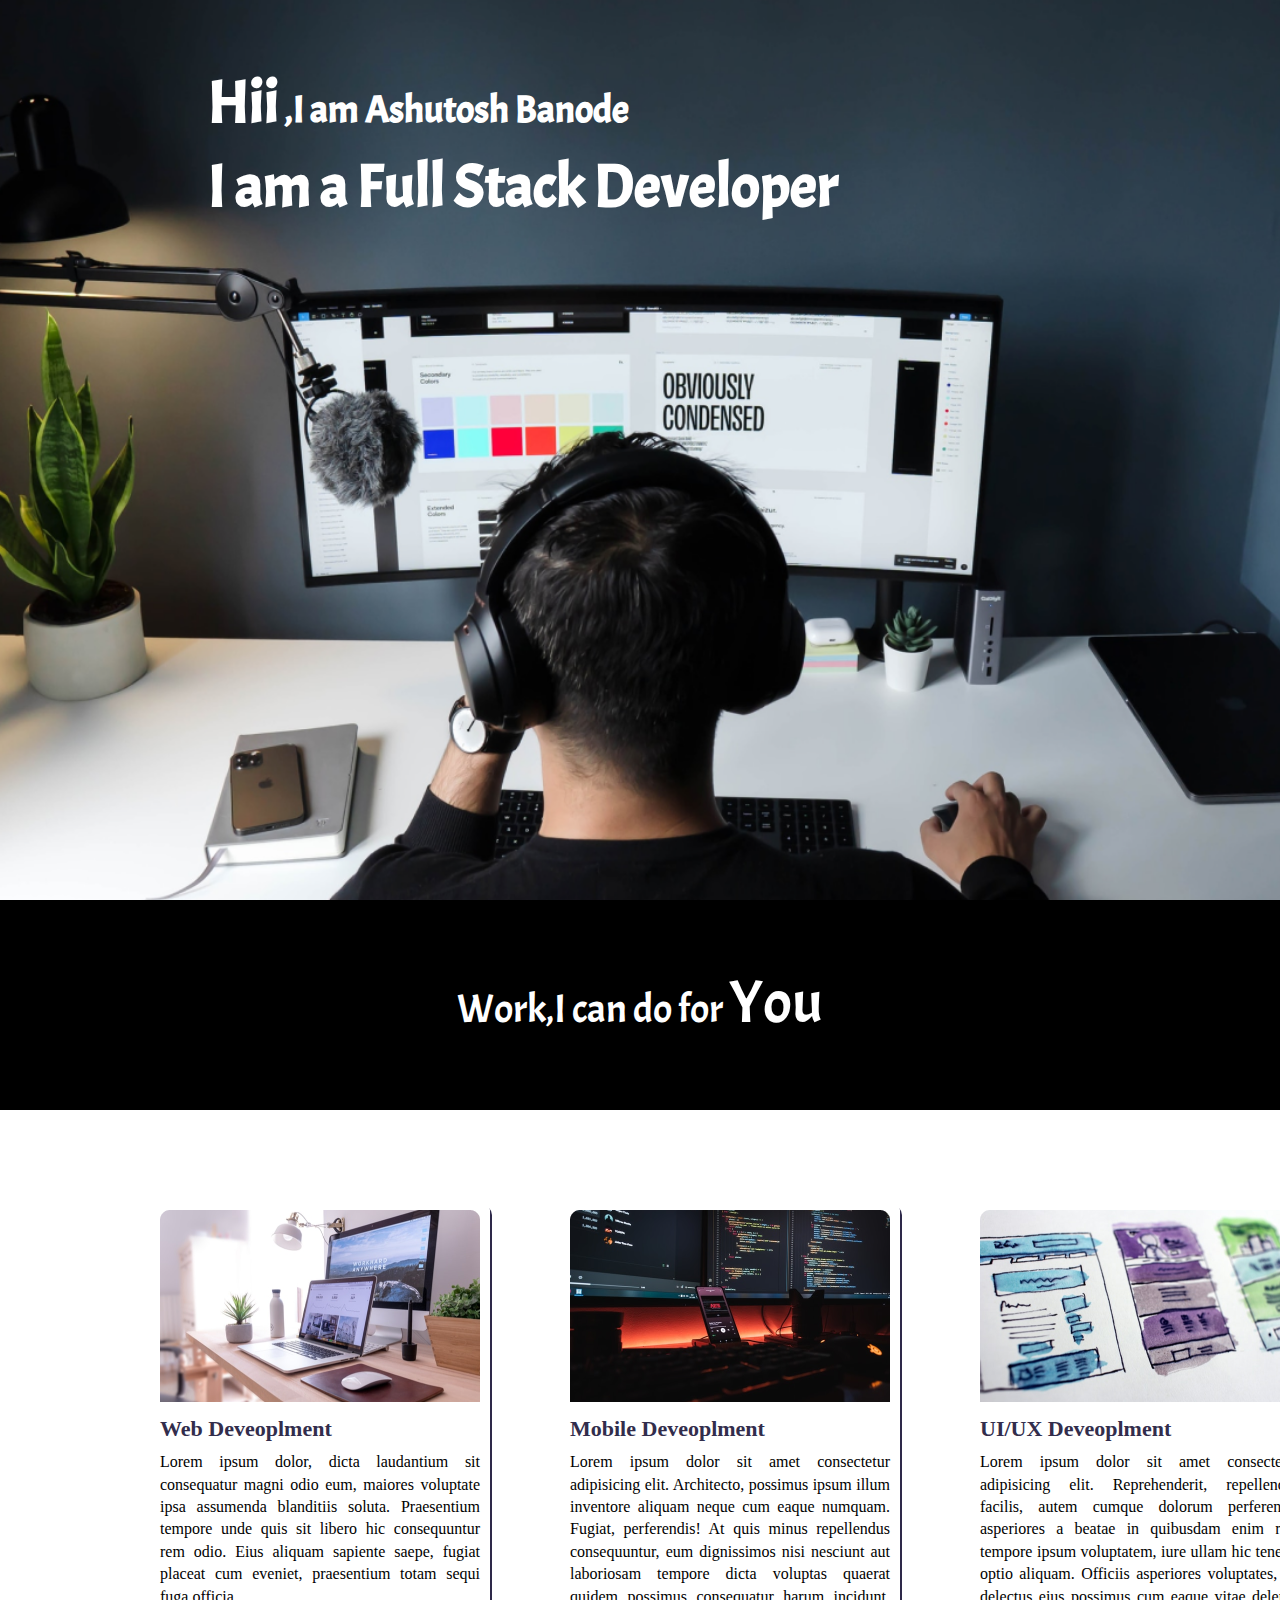
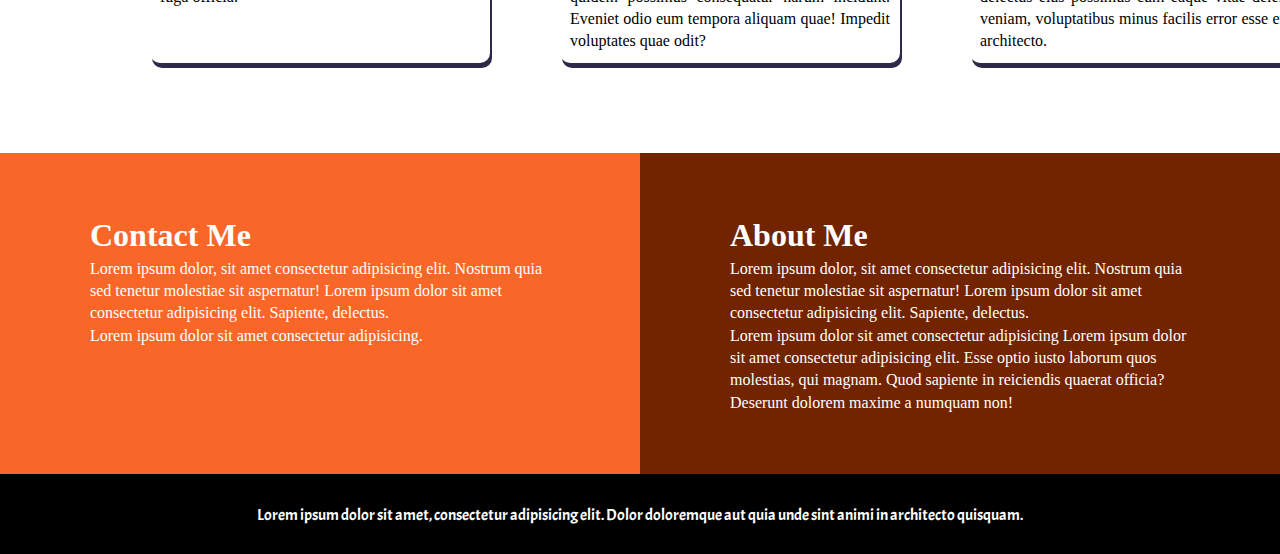
<file: project 4-landinng page/index.html>
<!DOCTYPE html>
<html lang="en">
<head>
    <meta charset="UTF-8">
    <meta http-equiv="X-UA-Compatible" content="IE=edge">
    <meta name="viewport" content="width=device-width, initial-scale=1.0">
    <title>Document</title>
    <link href='https://fonts.googleapis.com/css?family=Acme' rel='stylesheet'>
    <link rel="stylesheet" href="style.css">
</head>
<body>
    <section class="hero-section">
        <div class="text-container">
            <h2><span class="lg-text">Hii</span> ,I am Ashutosh Banode</h2>
        <h1 class="lg-text">I am  a Full Stack Developer</h1>
        </div>
        
    </section>

    <section class="second-container">
        <div class="second-text">
           <p> Work,I can do for <span class="lg-text">You</span> </p>
        </div>
    </section>

    <section >
        <div class="card">
        <div class="card-container">
            <div class="img-conatiner">
                <img src="./images/web.png" alt="">
            </div>
            <div class="text-contain">
                <h3>Web Deveoplment</h3>
                Lorem ipsum dolor,  dicta laudantium sit consequatur magni odio eum, maiores voluptate ipsa assumenda blanditiis soluta. Praesentium tempore unde quis sit libero hic consequuntur rem odio. Eius aliquam sapiente saepe, fugiat placeat cum eveniet, praesentium totam sequi fuga officia.
            </div>
        </div>
        <div class="card-container">
            <div class="img-conatiner">
                <img src="./images/mobile.png" alt="">
            </div>
            <div class="text-contain">
                <h3>Mobile Deveoplment</h3>
                Lorem ipsum dolor sit amet consectetur adipisicing elit. Architecto, possimus ipsum illum inventore aliquam neque cum eaque numquam. Fugiat, perferendis! At quis minus repellendus consequuntur, eum dignissimos nisi nesciunt aut laboriosam tempore dicta voluptas quaerat quidem possimus consequatur harum incidunt. Eveniet odio eum tempora aliquam quae! Impedit voluptates quae odit?
            </div>
        </div>
        <div class="card-container">
            <div class="img-conatiner">
                <img src="./images/uiux.png" alt="">
            </div>
            <div class="text-contain">
                <h3>UI/UX Deveoplment</h3>
                Lorem ipsum dolor sit amet consectetur adipisicing elit. Reprehenderit, repellendus facilis, autem cumque dolorum perferendis asperiores a beatae in quibusdam enim rem tempore ipsum voluptatem, iure ullam hic tenetur optio aliquam. Officiis asperiores voluptates, id, delectus eius possimus cum eaque vitae deleniti veniam, voluptatibus minus facilis error esse eum architecto.
            </div>
        </div>
    </div>
    </section>

    <section class="last-setion">
        <div class="contact">
            <h3>Contact Me</h3>
            <p>Lorem ipsum dolor, sit amet consectetur adipisicing elit. Nostrum quia sed tenetur molestiae sit aspernatur! Lorem ipsum dolor sit amet consectetur adipisicing elit. Sapiente, delectus.</p>
            <p>Lorem ipsum dolor sit amet consectetur adipisicing.</p>
        </div>
        <div class="about">
            <h3>About Me</h3>
            <p>Lorem ipsum dolor, sit amet consectetur adipisicing elit. Nostrum quia sed tenetur molestiae sit aspernatur! Lorem ipsum dolor sit amet consectetur adipisicing elit. Sapiente, delectus.</p>
            <p>Lorem ipsum dolor sit amet consectetur adipisicing Lorem ipsum dolor sit amet consectetur adipisicing elit. Esse optio iusto laborum quos molestias, qui magnam. Quod sapiente in reiciendis quaerat officia? Deserunt dolorem maxime a numquam non!</p>
        </div>
    </section>

    <footer class="foot">
        <p>
        Lorem ipsum dolor sit amet, consectetur adipisicing elit. Dolor doloremque aut quia unde sint animi in architecto quisquam.
    </p>
    </footer>
</body>
</html>
</file>
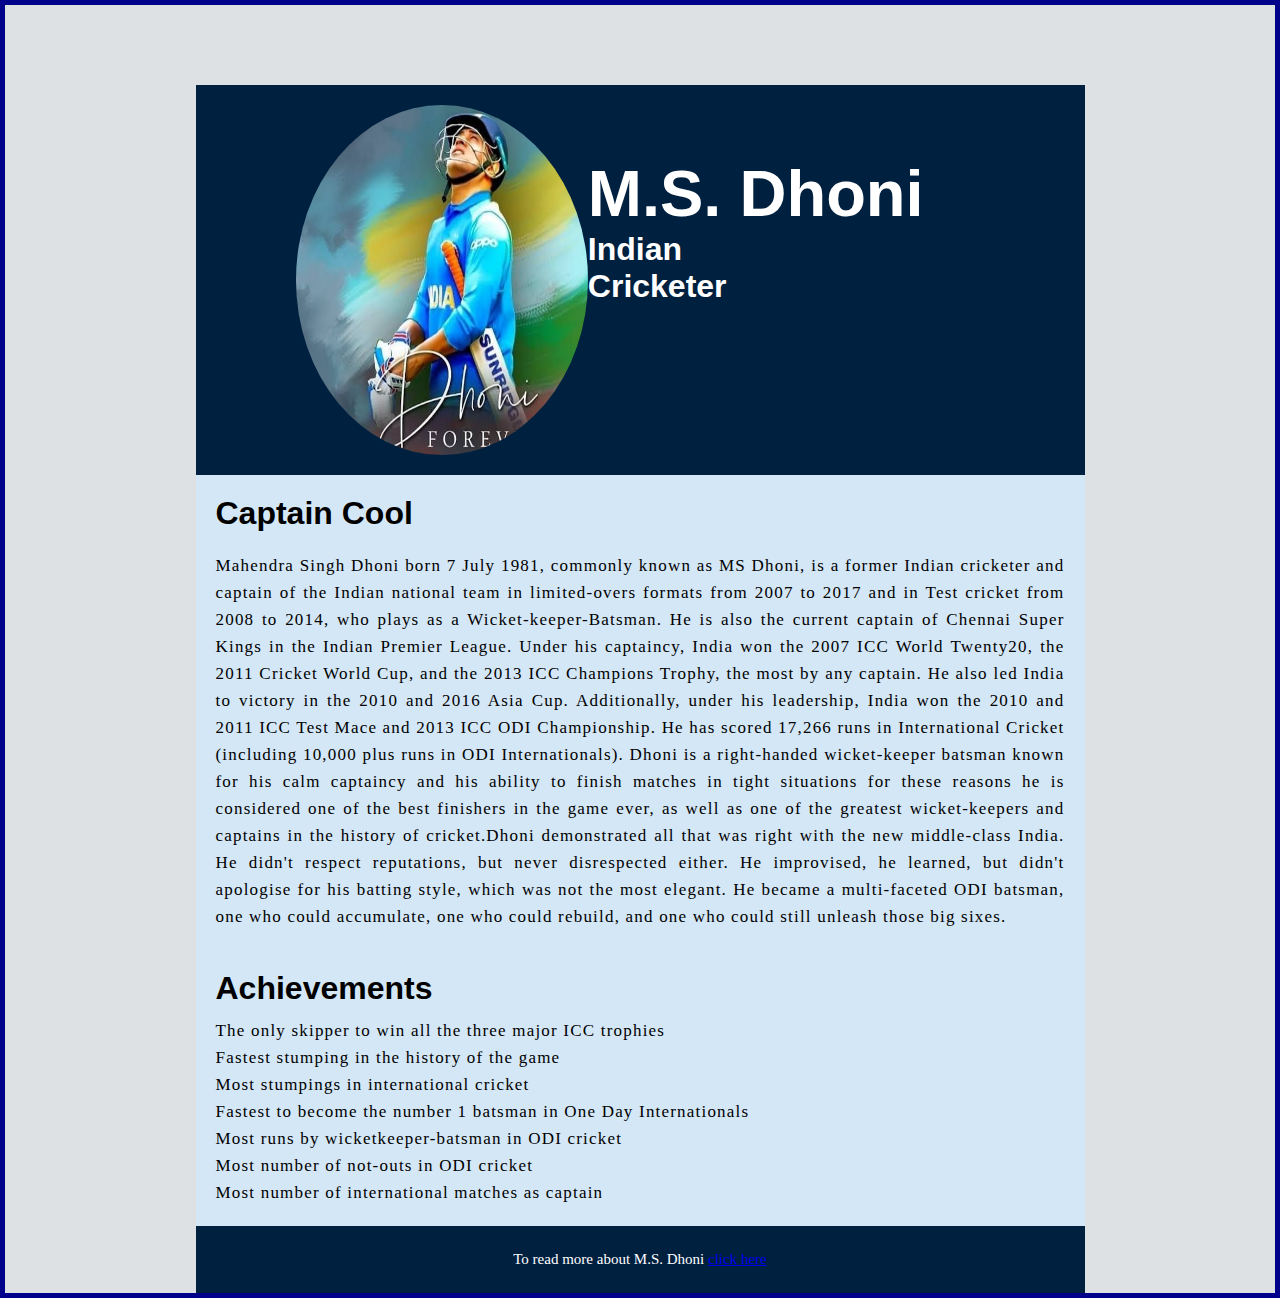
<file: Project1-Tribute Page/index.html>
<!DOCTYPE html>
<html lang="en">

<head>
    <meta charset="UTF-8">
    <meta http-equiv="X-UA-Compatible" content="IE=edge">
    <meta name="viewport" content="width=device-width, initial-scale=1.0">
    <title>Tribute Page- MS Dhoni</title>
    <link rel="stylesheet" href="style.css">
</head>

<body>
    <div class="container">
        <div class="content">

            <section class="top-section">
                <figure class="image-container">
                    <img src="./Images/dhoni.jpg" alt="img not found">
                </figure>

                <div>
                    <h1>M.S. Dhoni</h1>
                    <h3>Indian Cricketer</h3>
                </div>
            </section>


            <section class="about-section">
                <h2>Captain Cool</h2>
                <p>Mahendra Singh Dhoni  born 7 July 1981, commonly known as MS
                    Dhoni, is a former Indian cricketer and captain of the Indian national team in limited-overs formats
                    from 2007 to 2017 and in Test cricket from 2008 to 2014, who plays as a Wicket-keeper-Batsman. He is
                    also the current captain of Chennai Super Kings in the Indian Premier League. Under his captaincy,
                    India won the 2007 ICC World Twenty20, the 2011 Cricket World Cup, and the 2013 ICC Champions
                    Trophy, the most by any captain. He also led India to victory in the 2010 and 2016 Asia Cup.
                    Additionally, under his leadership, India won the 2010 and 2011 ICC Test Mace and 2013 ICC ODI
                    Championship. He has scored 17,266 runs in International Cricket (including 10,000 plus runs in ODI
                    Internationals). Dhoni is a right-handed wicket-keeper batsman known for his calm captaincy and his
                    ability to finish matches in tight situations for these reasons he is considered one of the best
                    finishers in the game ever, as well as one of the greatest wicket-keepers and captains in the
                    history of cricket.Dhoni demonstrated all that was right with the new middle-class India. He didn't respect reputations, but never disrespected either. He improvised, he learned, but didn't apologise for his batting style, which was not the most elegant. He became a multi-faceted ODI batsman, one who could accumulate, one who could rebuild, and one who could still unleash those big sixes.</p>
            </section>

            <section class="achievement">
                <h3>Achievements</h3>
                <ul>

                    <li>The only skipper to win all the three major ICC trophies</li>
                    <li>Fastest stumping in the history of the game</li>
                    <li>Most stumpings in international cricket</li>
                    <li>Fastest to become the number 1 batsman in One Day Internationals</li>
                    <li>Most runs by wicketkeeper-batsman in ODI cricket</li>
                    <li>Most number of not-outs in ODI cricket</li>
                    <li>Most number of international matches as captain</li>
                </ul>
            </section>

            <footer>
                <p>To read more about M.S. Dhoni <a href="https://en.wikipedia.org/wiki/MS_Dhoni">click here</a> </p>
            </footer>
        </div>
    </div>
</body>

</html>
</file>
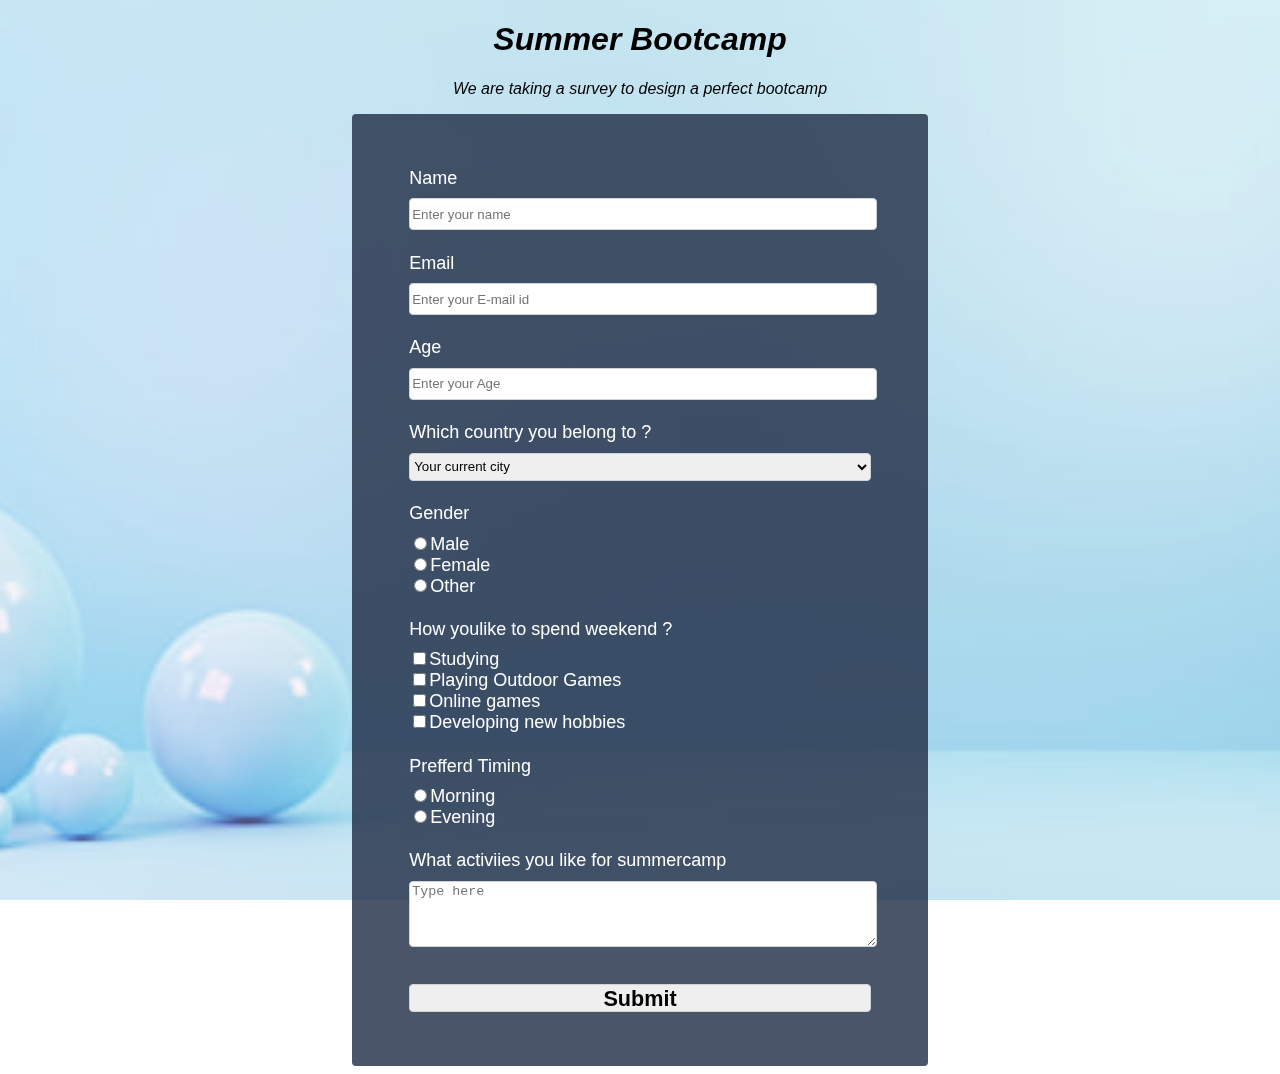
<file: Registration Form/index.html>
<!DOCTYPE html>
<html lang="en">
<head>
    <meta charset="UTF-8">
    <meta http-equiv="X-UA-Compatible" content="IE=edge">
    <meta name="viewport" content="width=device-width, initial-scale=1.0">
    <title>Document</title>
    <link rel="stylesheet" href="style.css">
</head>
<body>
    <h1 id="title">Summer Bootcamp</h1>
    <p id="description"> We are taking a survey to design a perfect bootcamp</p>
    <form action="" id="survey-form">
        <div class="common">
            <label id="name-label" for="name">Name</label>
            <input type="text" id="name" name="name" placeholder="Enter your name" class="input-class">
            
        </div>
        <div class="common">
            <label id="email-label" for="email">Email</label>
            <input type="email" id="email" name="email" placeholder="Enter your E-mail id" class="input-class">
            
        </div>
        <div class="common">
            <label id="number-label" for="number">Age</label>
            <input type="number" id="number" name="number" min="0" max="150" placeholder="Enter your Age" class="input-class">
            
        </div>
        <div class="common">
            <label for="">Which country you belong to ?</label>
            
            <select name="dropdown" id="dropdown" class="input-class">
                <option value="XYZ" disabled selected>Your current city</option>
                <option value="nagpur">Nagpur</option>
                <option value="wardha">Wardha</option>
                <option value="bhandara">Bhandara</option>
                <option value="other">Other</option>
            </select>
            
        </div>
        <div class="common">
            <label for="gender" class="spacing">Gender</label>
            <label for=""></label>
            <input type="radio" name="gender" id="" value="Male">Male
            </label>
            <label for=""></label>
            <input type="radio" name="gender" id="" value="Male">Female
            </label>
            <label for=""></label>
            <input type="radio" name="gender" id="" value="Male">Other
            </label>
            
        </div>

        <div class="common">
            <label for="" class="spacing">How youlike to spend weekend ?</label>
                <label>
                <input type="checkbox" name="" id="" value="study">Studying
                </label>
                <label>
                <input type="checkbox" name="" id="" value="outdoor">Playing Outdoor Games
                </label>
                <label>
                <input type="checkbox" name="" id="" value="indoor">Online games
                </label>
                <label>
                <input type="checkbox" name="" id="" value="hobbies">Developing new hobbies
                </label>
            
        </div>

        <div class="common">
            <label for="time" class="spacing">Prefferd Timing</label>
            <label for=""></label>
            <input type="radio" name="time" id="" value="Male">Morning
            </label>
            <label for=""></label>
            <input type="radio" name="time" id="" value="Male">Evening
            </label>
            
            
        </div>
        <div class="common"><label for="additional">What activiies you like for summercamp</label>
            <textarea name="" id="additional" cols="70" rows="4" placeholder="Type here"></textarea>
        </div>
        <div class="common">
            <button id="submit" class="input-class">
                Submit
            </button>
        </div>
    </form>
</body>
</html>
</file>
<file: project 4-landinng page/style.css>
*{
    margin: 0;
    padding: 0;
    box-sizing: border-box;
}

html,body{
    font-weight: 300;
    line-height: 1.4;
    
}

@font-face {
    font-family: "alex-brush";
    src: url(https://fonts.googleapis.com/css?family=Acme);
}

.hero-section{
    background-image: url(./images/developer.png);
    background-position: center;
    background-repeat: no-repeat;
    background-size: cover;
    min-height: 100vh;
}
.text-container{
    color: #fff;
    max-width: 900px;
    margin: auto;
    padding-top: 60px;
    font-family: Acme;
    padding-left: 18px;
}

.text-container h2{
    font-size: 38px;
}
.lg-text{
    font-size: 60px;
}

.second-text p{
    color: #fff;
    padding-top: 60px;
    font-size: 40px;
    text-align: center;
    vertical-align: middle;
    font-family: Acme;
}

.second-container{
    background-color: black;
    height: 210px;
    
}

.card{
    background-color: #fff;
    display: flex;
    
    padding: 0 60px;
    /* justify-content: center; */
    margin: 90px;
    width: 280px;
    gap: 70px;
    transition-duration: 3s;
    transition-timing-function: ease-in-out;
}


.card-container:hover{
    transform: scale(1.06);
}
.card-container{
   box-shadow: 2px 5px #2e294a;
   border-radius: 10px;
   padding: 10px;
}

.img-conatiner{
   
}
.text-contain{
   text-align: justify
}

.text-contain h3{
    padding: 6px 0;
   font-size: 22px;
   color: rgb(50, 45, 76);
}

.last-setion{
    display: flex;
}

.contact,.about{
    width: 50%;
    font-size: 16px;
    padding: 60px 90px;
    
}

.contact{
    background-color: rgb(249, 103, 40);
    color: #fff;
}

.about{
    background-color:  #722300;
    color: #fff;
}
.contact h3,.about h3{
    font-size: 32px;
}

.foot{
    height: 80px;
    background-color: black;
    color: #fff;
    text-align: center;
    padding: 30px;
    font-family: Acme;
}
</file>
<file: Project1-Tribute Page/style.css>
*{
    box-sizing: border-box;
    margin: 0;
    padding: 0;
    
}
body{
    font-family: 'Times New Roman', Times, serif;
    color: #ffffff;
}
.container{
    background-color: #DDE1E4;
    width: 100%;
    min-height: 100vh;
    border: 5px solid darkblue;
}

.content{
    max-width: 70%;
    margin: 0 auto;
    background-color: #00203fff;
    
}

.image-container,img{
    width: 320px;
    height: 350px;
}

.top-section{
    display: flex;
    justify-content: space-between;
    margin-top: 80px;
    align-items: flex-end;
    padding: 20px;
}

.image-container{
    border-radius: 50%;
    overflow: hidden;
    margin-left: 80px;
}

.top-section h1{
    font-size: 65px;
    font-weight: bold;
    font-family:'Segoe UI', Tahoma, Geneva, Verdana, sans-serif;
    
}

.top-section h3{
    font-size: 32px;
    font-weight: bold;
    font-family:'Segoe UI', Tahoma, Geneva, Verdana, sans-serif;
    margin-right: 280px;
    margin-bottom: 150px;
    
   
}

.about-section{
    background-color: rgb(212, 231, 246);
    padding: 20px;
    color: black;
}

.about-section h2{
    margin-bottom: 20px;
    font-size: 32px;
    font-weight: bold;
    font-family:'Segoe UI', Tahoma, Geneva, Verdana, sans-serif;
}

.about-section p{
    font-size: 17px;
    line-height: 27px;
    letter-spacing: 1.2px;
    text-align: justify;
}

.achievement{
    background-color: rgb(212, 231, 246);
    padding: 20px;
    color: black;
}

.achievement h3{
    font-size: 32px;
    font-weight: bold;
    font-family:'Segoe UI', Tahoma, Geneva, Verdana, sans-serif;
    margin-bottom: 10px;
}

li{
    font-size: 17px;
    line-height: 27px;
    letter-spacing: 1.2px;
}

ul{
    list-style: none;
}

footer p{
    font-size: 15px;
    /* text-align: end; */
    text-align: center;
    margin: auto;
    padding: 25px;
}
</file>
<file: Registration Form/style.css>
body{
    font-family: sans-serif;
}
body::before{
    content: '';
  position: fixed;
  top: 0;
  left: 0;
  height: 100%;
  width: 100%;
  z-index: -1;
  
  background-image:  url("./bg4.jpg");
    background-size: cover;
    background-repeat: no-repeat;
    background-position: center;
    opacity: 0.7;
}

h1,p{
    text-align: center;
    font-style: italic;
}
form {
    background-color: rgba(30, 43, 68, 0.8);    
    padding: 2.5rem 0.625rem;
    border-radius: 0.25rem;
    width: 44%;
    margin: auto;
    font-style: normal;
    color: rgb(253, 254, 254);
    font-size: large;
    font-weight: 200;
  }

  label{
    display:block;
   
  }
  
.common{
    padding :1.5%;
    margin :1% 7%;
    
}

.input-class{
    width: 100%;
    height: 1.75rem;
    border: 1px solid #ced4da;
    border-radius: 0.25rem;
    margin-top: 0.6rem;
}

textarea{
    width: 100%;
    border: 1px solid #ced4da;
    border-radius: 0.25rem;
    margin-top: 0.6rem;
}

button{
    
    font-weight: bold;
    font-size: larger;
}

.spacing{
    margin-bottom: 0.6rem;
}
</file>
